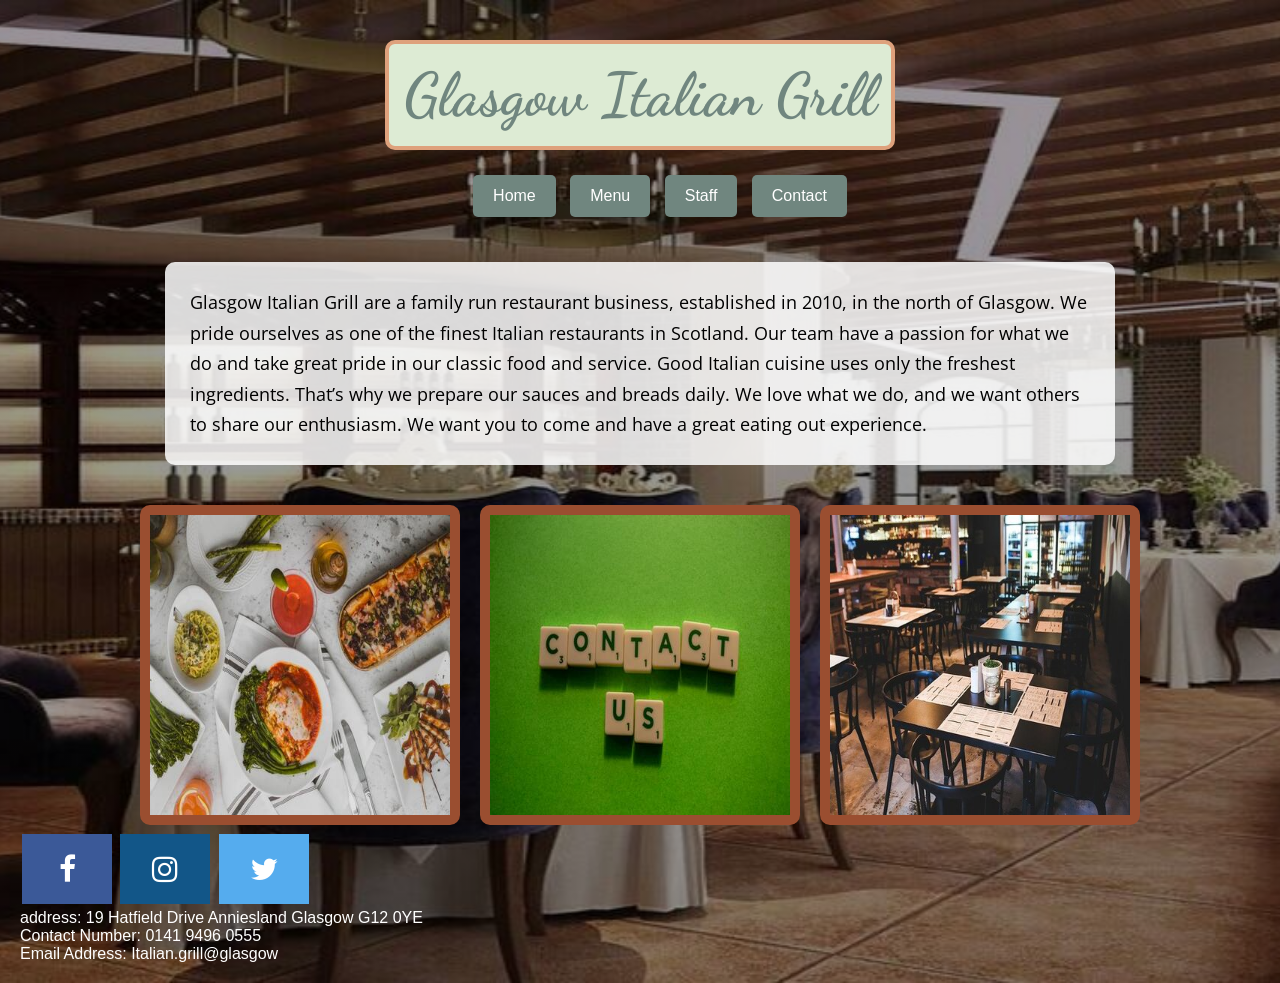
<file: index.html>
<!DOCTYPE html>
<html lang="en">

<head>
  <meta charset="UTF-8">
  <meta name="viewport" content="width=device-width, initial-scale=1.0">

  <title>Glasgow Italian Grill</title>

  <link href="https://fonts.googleapis.com/css?family=Dancing+Script"
   rel="stylesheet">
    <link href='https://fonts.googleapis.com/css?family=Open Sans' rel='stylesheet'>
<link href="favicon.ico" rel="icon" type="image/x-icon">     
<meta name="viewport" content="width=device-width, initial-scale=1">
<link rel="stylesheet" href="https://cdnjs.cloudflare.com/ajax/libs/font-awesome/4.7.0/css/font-awesome.min.css">
  <style>

   

    body {
      margin: 0;
      padding: 20px;
      font-family: Arial, sans-serif;

      background:
        linear-gradient(rgba(0,0,0,0.4),
        rgba(0,0,0,0.4)),
        url("restaurant.jpg");

      background-size: cover;
      background-position: center;
      background-repeat: no-repeat;

      min-height: 100vh;
    }


    h1 {
      font-family: 'Dancing Script', cursive;
      font-size: 60px;

      color: #70867f;

      border: 4px solid #dea17c;

      background-color: #ddebd4;

      padding: 15px;

      width: fit-content;

      margin: 20px auto;

      text-align: center;

      border-radius: 10px;
    }

    

    nav {
      text-align: center;
      margin-bottom: 40px;
    }

    nav a {
      text-decoration: none;

      color: white;

      background-color: #70867f;

      padding: 12px 20px;

      margin: 5px;

      display: inline-block;

      border-radius: 5px;

      transition: 0.3s;
    }

    nav a:hover {
      background-color: #5c6f69;
    }



    footer{
      color: white;
    }

    p {
      background: rgba(255,255,255,0.85);

      color: black;

      padding: 25px;

      max-width: 900px;

      margin: 0 auto 40px auto;

      line-height: 1.7;

      border-radius: 10px;

      font-size: 18px;
    }



    .image-row {
      display: flex;

      justify-content: center;

      gap: 20px;

      flex-wrap: wrap;
    }



    .image-row img {

      width: 300px;

      max-width: 100%;

      height: auto;

      border: 10px solid #9a4e30;

      border-radius: 10px;

      transition: transform 0.3s;
    }

    .image-row img:hover {
      transform: scale(1.03);
    }

    

    @media (max-width: 768px) {

      body {
        padding: 10px;
      }

      h1 {
        font-size: 40px;
        padding: 10px;
      }

      nav a {
        display: block;
        width: 80%;
        margin: 10px auto;
      }

      p {
        font-size: 16px;
        padding: 15px;
      }

      .image-row {
        flex-direction: column;
        align-items: center;
      }

      .image-row img {
        width: 90%;
      }
    }


    p{
      font-family: 'open sans'
    }

.fa {
  padding: 20px;
  font-size: 30px;
  width: 50px;
  text-align: center;
  text-decoration: none;
  margin: 5px 2px;
}


.fa:hover {
    opacity: 0.7;
}

   .fa-facebook {
  background: #3B5998;
  color: white;
}
 .fa-twitter {
  background: #55ACEE;
  color: white;
}

.fa-instagram {
  background: #125688;
  color: white;
}


nav a:hover {
  background-color: #ffffff;
  color: #dea17c;
}





</style>

</head>

<body>

  <h1>Glasgow Italian Grill</h1>

  <nav>
    <ul>
    <a href="index.html">Home</a>
    <a href="Menu.html">Menu</a>
    <a href="Staff.html">Staff</a>
    <a href="Contact.html">Contact</a>
  </nav>
    </ul>
    
  <main>

    <p>
      Glasgow Italian Grill are a family run restaurant business,
      established in 2010, in the north of Glasgow.

      We pride ourselves as one of the finest Italian restaurants
      in Scotland.

      Our team have a passion for what we do and take great pride
      in our classic food and service.

      Good Italian cuisine uses only the freshest ingredients.
      That’s why we prepare our sauces and breads daily.

      We love what we do, and we want others to share our enthusiasm.
      We want you to come and have a great eating out experience.
    </p>

    <div class="image-row">

      <a href="Menu.html">
        <img src="pablo-merchan-montes-GFW3dJRiMsQ-unsplash.jpg"
             alt="Italian Food">
      </a>

      <a href="Contact.html">
        <img src="miles-burke-idhx-MOCDSk-unsplash.jpg"
             alt="Restaurant Interior">
      </a>

      <a href="Staff.html">
        <img src="table-791167_640.jpg"
             alt="Dining Table">
      </a>

    </div>
<a href="index.html" class="fa fa-facebook"></a>
<a href="index.html" class="fa fa-instagram"></a>
<a href="index.html" class="fa fa-twitter"></a>
  </main>
  <footer>     

    address:
  19 Hatfield Drive
  Anniesland
  Glasgow G12 0YE
   <footer>
     Contact Number:
  0141 9496 0555
   </footer>
  <footer>
  
      Email Address:
  Italian.grill@glasgow
  </footer>
  

</body>

</html>
</file>
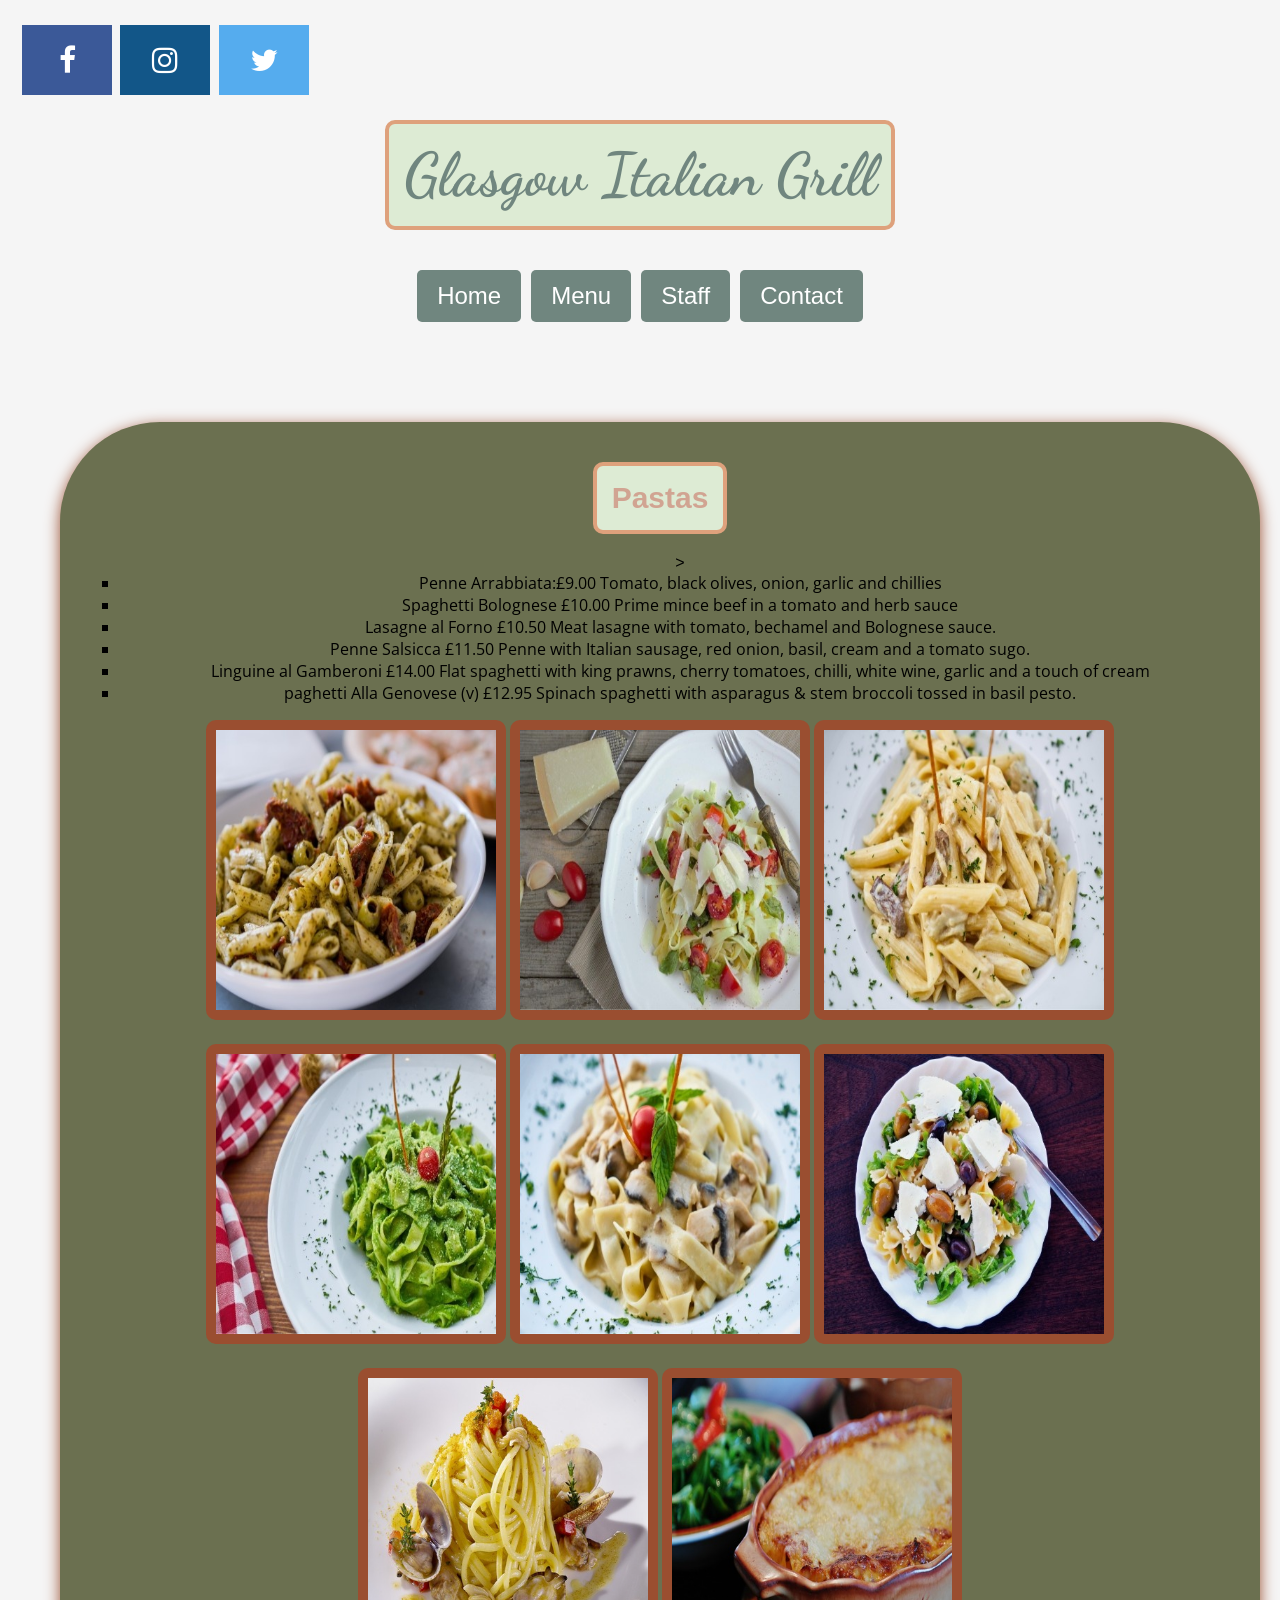
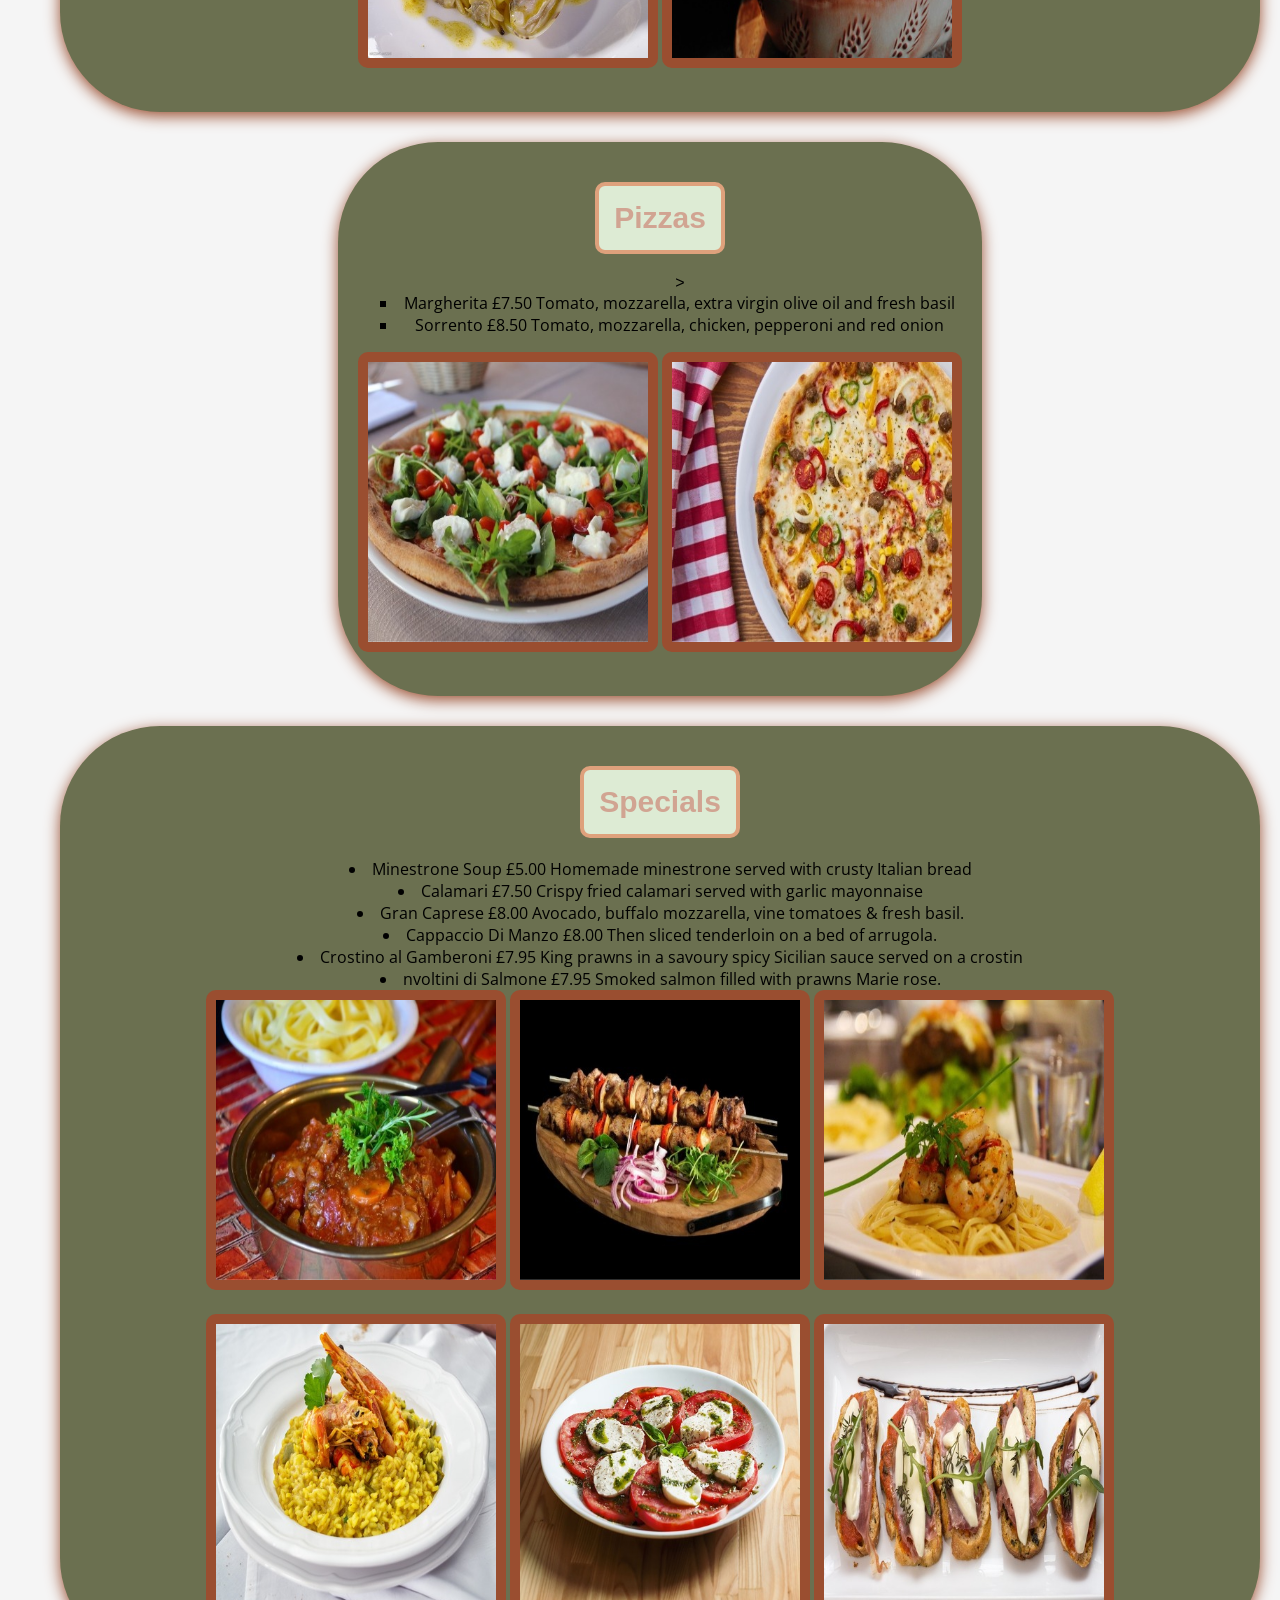
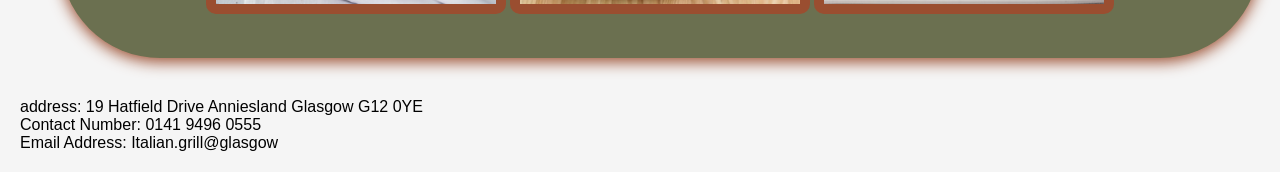
<file: Menu.html>
<!DOCTYPE html>
<html lang="en">

<head>

  <meta charset="UTF-8">

  <meta name="viewport"
        content="width=device-width, initial-scale=1.0">

  <title>Menu</title>

  <link rel="stylesheet" href="style.css">

  <link href="https://fonts.googleapis.com/css?family=Dancing+Script"
    rel="stylesheet">
  <link href='https://fonts.googleapis.com/css?family=Open Sans' rel='stylesheet'>
  <link href="favicon.ico" rel="icon" type="image/x-icon">
  <link rel="stylesheet" href="https://cdnjs.cloudflare.com/ajax/libs/font-awesome/4.7.0/css/font-awesome.min.css">     
<a href="index.html" class="fa fa-facebook"></a>
<a href="index.html" class="fa fa-instagram"></a>
<a href="index.html" class="fa fa-twitter"></a>
</head>

<body>

  <h1>Glasgow Italian Grill</h1>

  <nav>
    <a href="index.html">Home</a>
    <a href="Menu.html">Menu</a>
    <a href="Staff.html">Staff</a>
    <a href="Contact.html">Contact</a>
  </nav>



  <style>

    li{
      font-family: 'open sans'
    }

.fa {
  padding: 20px;
  font-size: 30px;
  width: 50px;
  text-align: center;
  text-decoration: none;
  margin: 5px 2px;
}


.fa:hover {
    opacity: 0.7;
}

   .fa-facebook {
  background: #3B5998;
  color: white;
}
 .fa-twitter {
  background: #55ACEE;
  color: white;
}

.fa-instagram {
  background: #125688;
  color: white;
}




  </style>

  <main>

    <div class="menu-wrapper">


      <div class="menu-container">

        <h2>Pastas</h2>
        <ul style="list-style-type:square">>  

      <li>
            Penne Arrabbiata:£9.00
Tomato, black olives, onion, garlic and chillies
          </li>
          <li>Spaghetti Bolognese £10.00
Prime mince beef in a tomato and herb sauce</li>

<li>Lasagne al Forno £10.50
Meat lasagne with tomato, bechamel and Bolognese sauce.</li>

<li>Penne Salsicca £11.50
Penne with Italian sausage, red onion, basil, cream and a tomato sugo.</li>

<li>Linguine al Gamberoni £14.00
Flat spaghetti with king prawns, cherry tomatoes, chilli, white wine, garlic
and a touch of cream</li>

<li>paghetti Alla Genovese (v) £12.95
Spinach spaghetti with asparagus & stem broccoli tossed in basil pesto.</li>    
        </ul>
       

        <img src="pasta-1264056_1280.jpg" class="menu-image">
 
        <img src="pasta-1819782_1280.jpg" class="menu-image">
        

        <img src="pasta-2776645_1280.jpg" class="menu-image">
 

        <img src="pasta-2819852_1280.jpg" class="menu-image">
 

        <img src="pasta-2973006_1280.jpg" class="menu-image">

        <img src="pasta-salad-1967501_1280.jpg" class="menu-image">

        <img src="food-2757966_1280.jpg" class="menu-image">
  

        <img src="lasagna-751504_1280.jpg" class="menu-image">
 

      </div>

      

      <div class="menu-container">

        <h2>Pizzas</h2>
        <ul style="list-style-type:square">>
                <li>Margherita £7.50
Tomato, mozzarella, extra virgin olive oil and fresh basil
</li>
<li>Sorrento £8.50
Tomato, mozzarella, chicken, pepperoni and red onion</li>
        </ul>
  

        <img src="pizza-2341377_1280.jpg" class="menu-image">

        <img src="pizza-2973200_1280.jpg" class="menu-image">

      </div>

     

      <div class="menu-container">

        <h2>Specials</h2>
        <ul style="list-style-type:square"></ul>
  <li>Minestrone Soup £5.00
Homemade minestrone served with crusty Italian bread</li>
<li>Calamari £7.50
Crispy fried calamari served with garlic mayonnaise</li>
<li>Gran Caprese £8.00
Avocado, buffalo mozzarella, vine tomatoes & fresh basil.</li>
<li>Cappaccio Di Manzo £8.00
Then sliced tenderloin on a bed of arrugola.</li>
<li>Crostino al Gamberoni £7.95
King prawns in a savoury spicy Sicilian sauce served on a crostin</li>
<li>nvoltini di Salmone £7.95
Smoked salmon filled with prawns Marie rose.</li>
        </ul>
  

        <img src="osso-buco-2535546_1280.jpg" class="menu-image">

        <img src="skewer-3370443_1280.jpg" class="menu-image">

        <img src="prawn-441623_1280.jpg" class="menu-image">

        <img src="food-1485024_1280.jpg" class="menu-image">

        <img src="food-3330889_1280.jpg" class="menu-image">

        <img src="bruschetta-2131893_1280.jpg" class="menu-image">

      </div>

    </div>

  </main>
  <footer>     

    address:
  19 Hatfield Drive
  Anniesland
  Glasgow G12 0YE
   <footer>
     Contact Number:
  0141 9496 0555
   </footer>
  <footer>
  
      Email Address:
  Italian.grill@glasgow
  </footer>
  

</body>

</html>
</file>
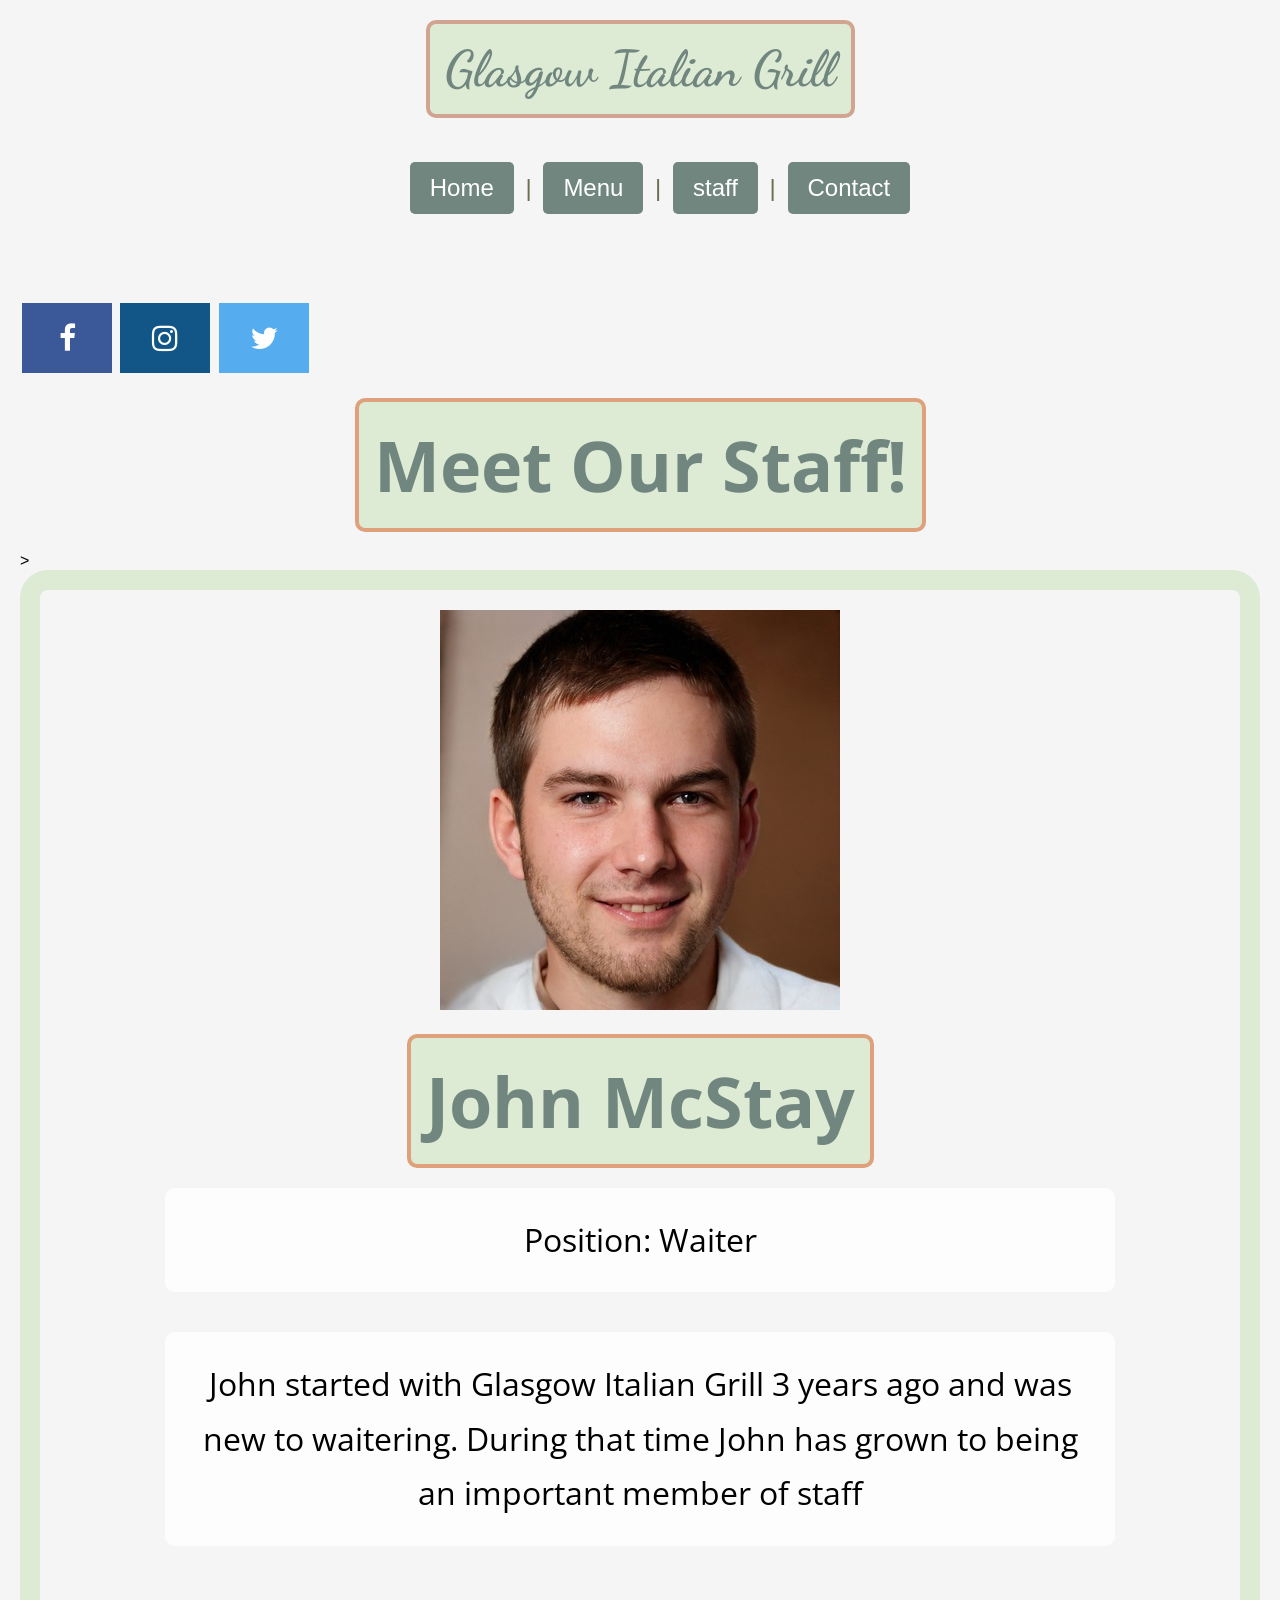
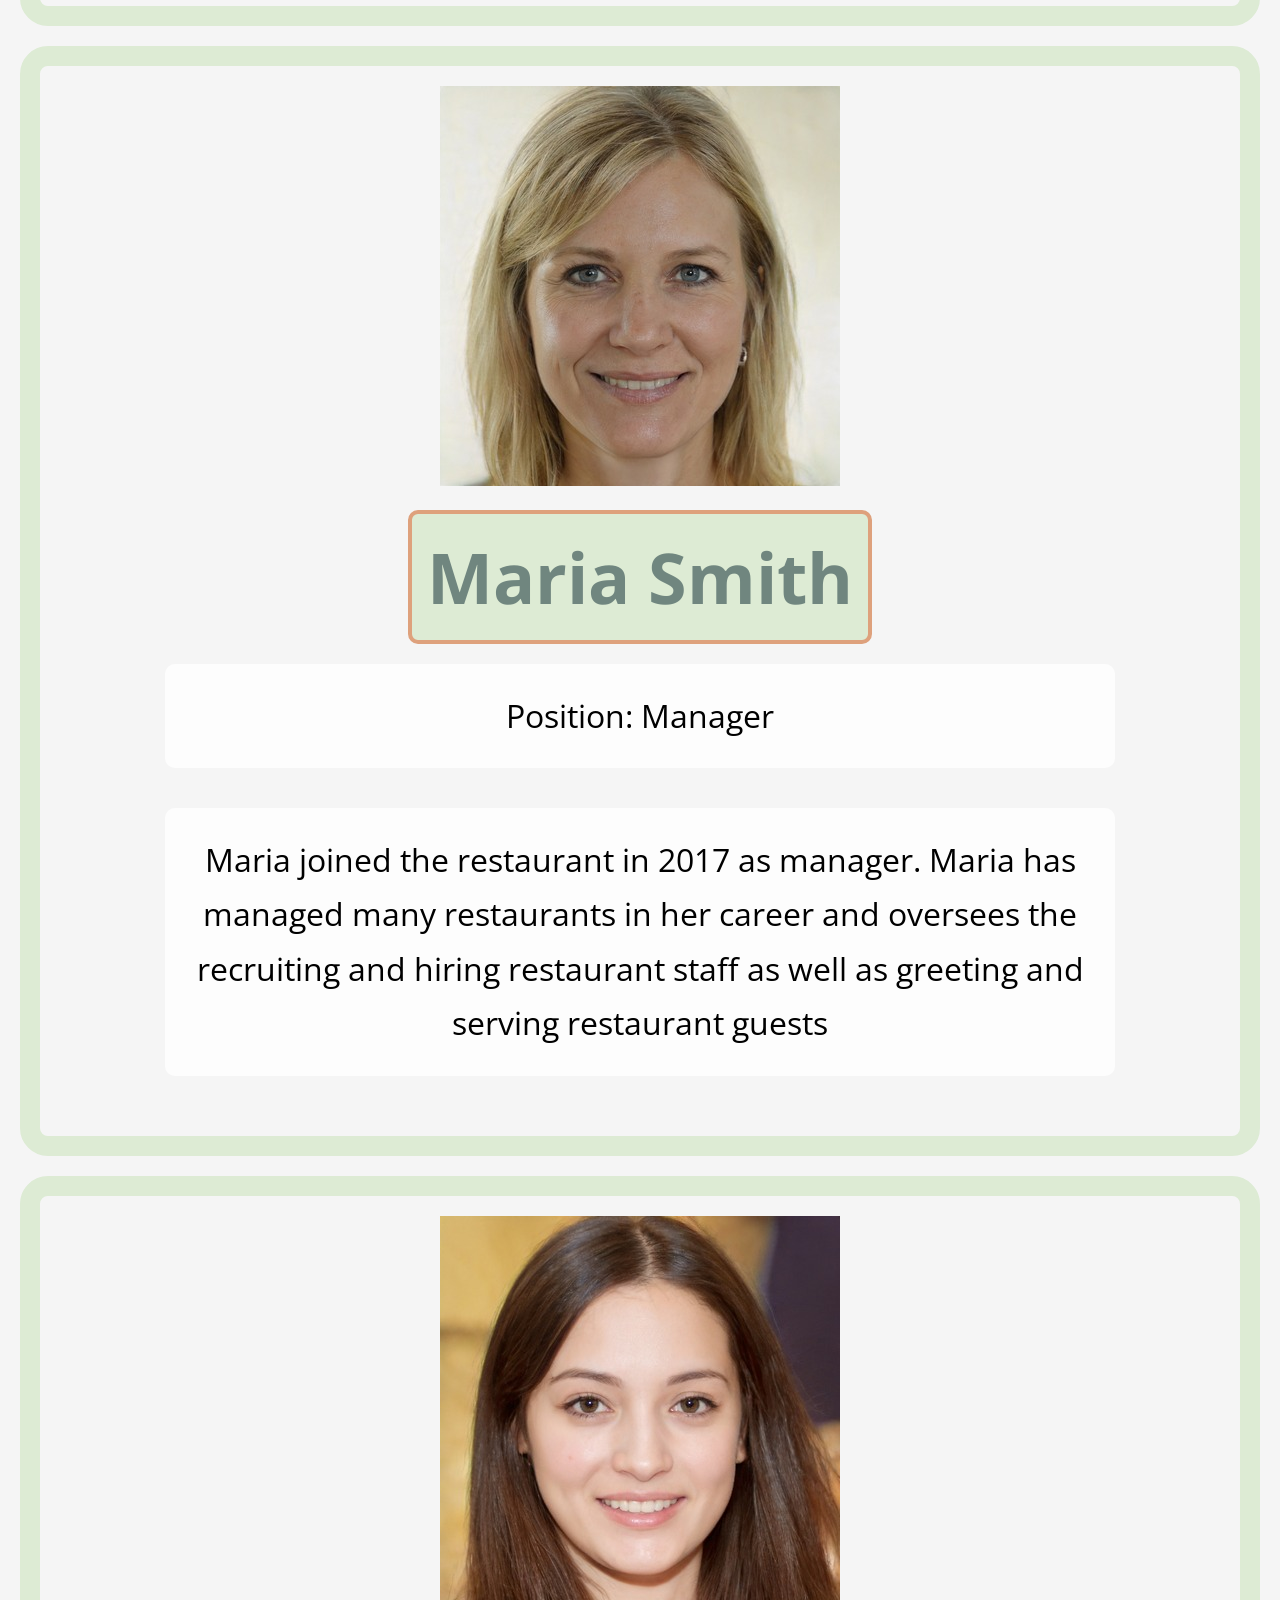
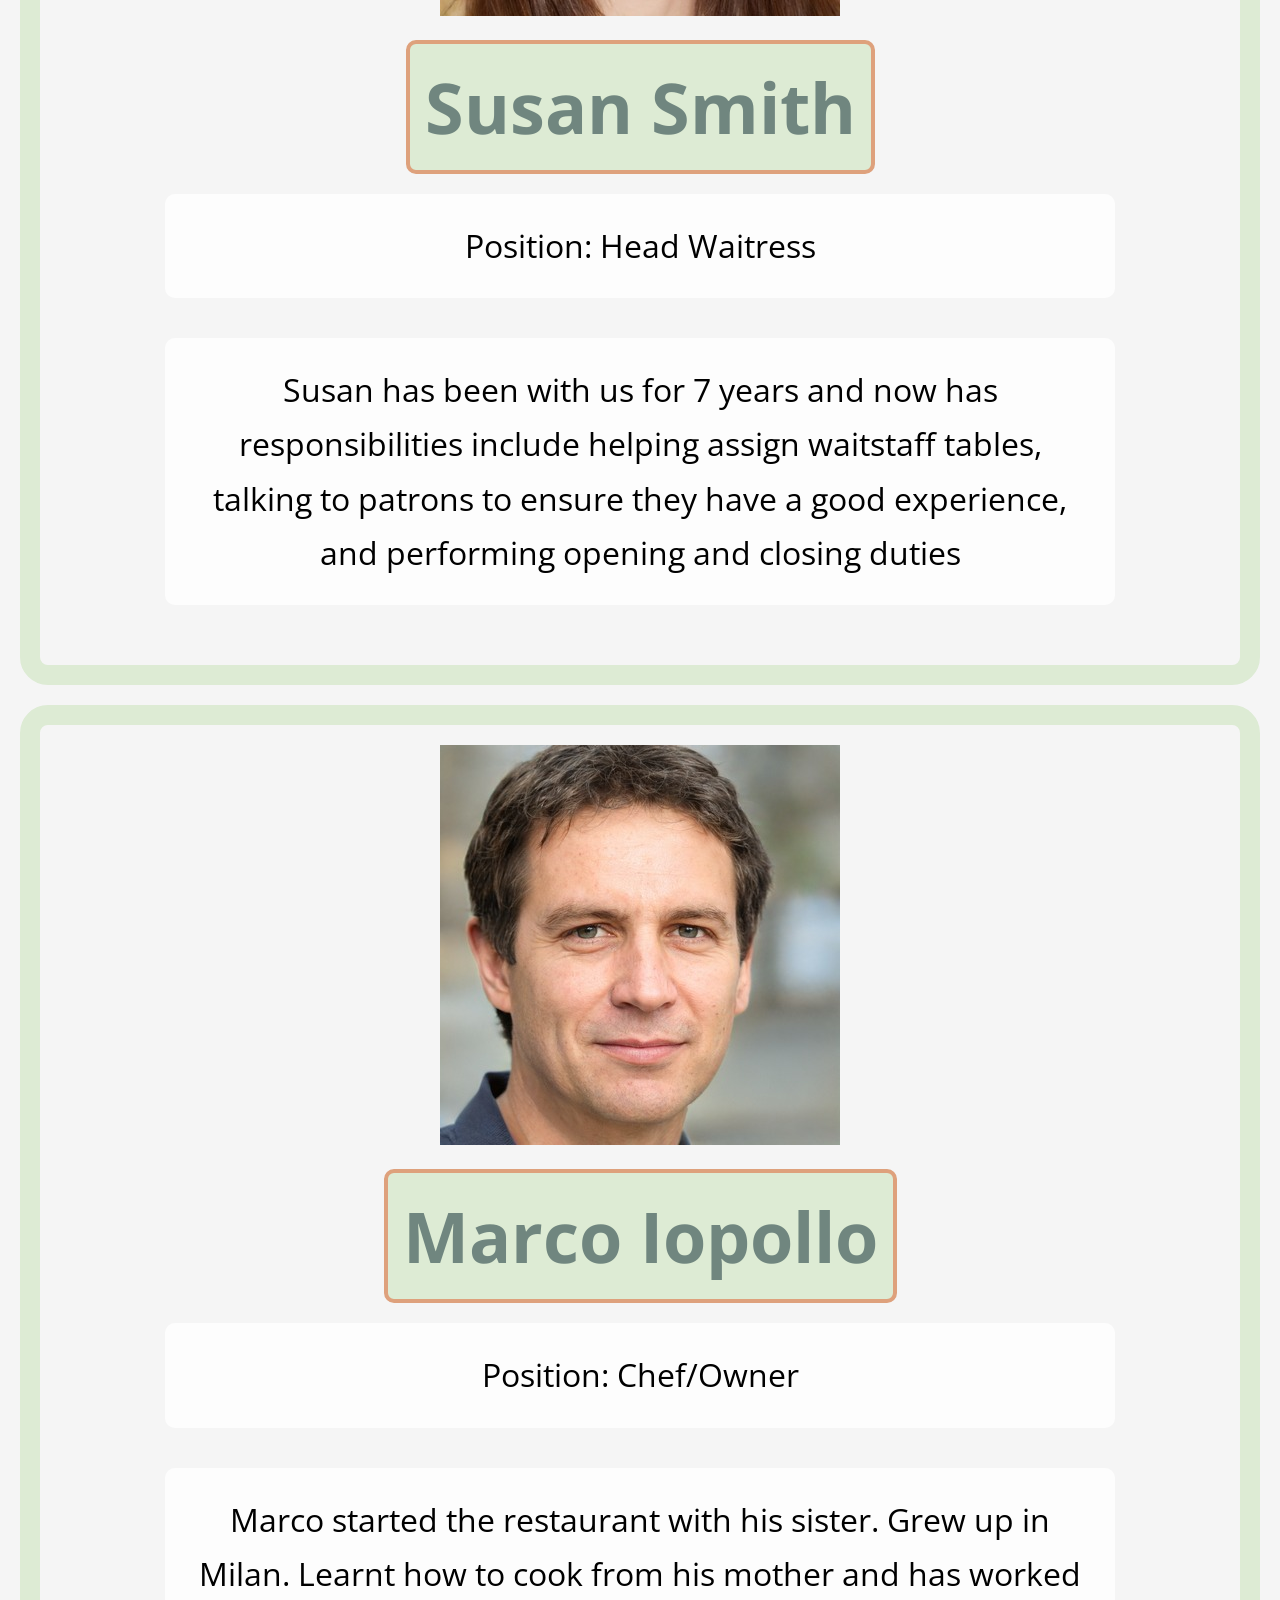
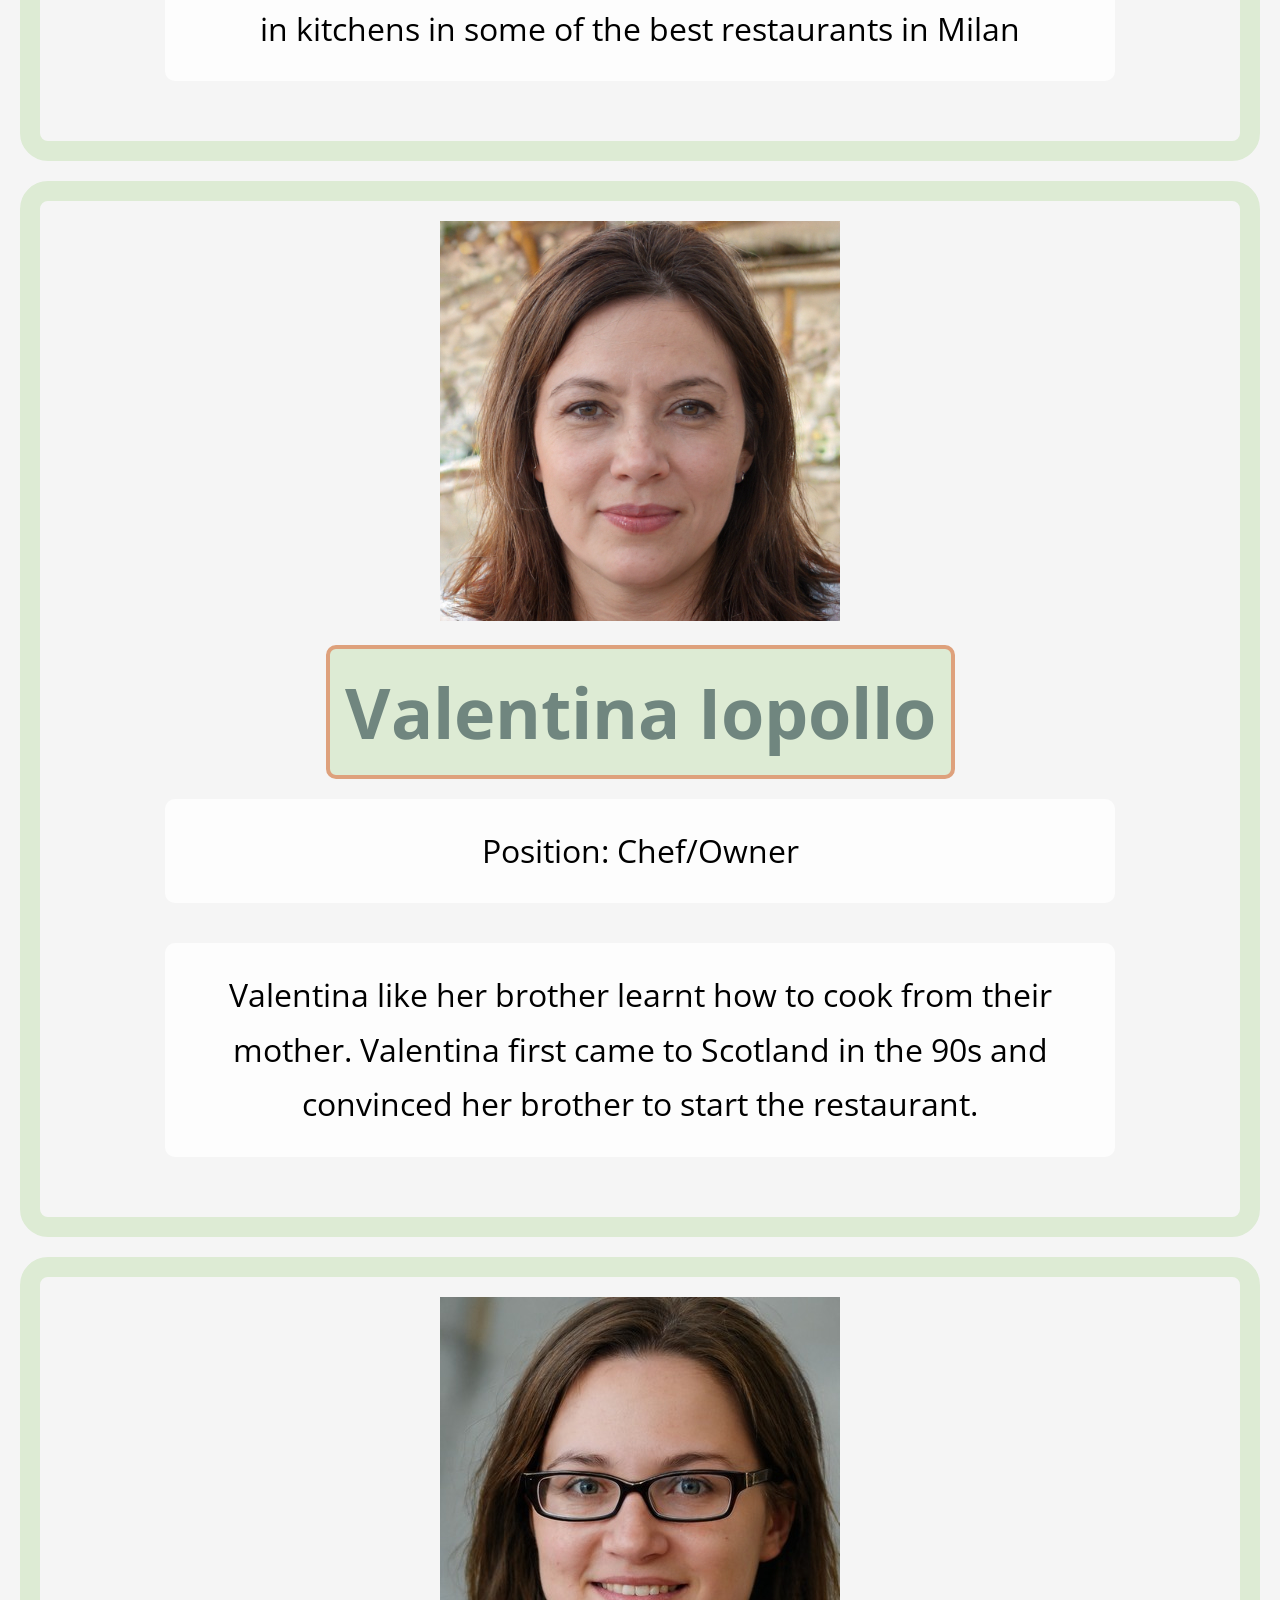
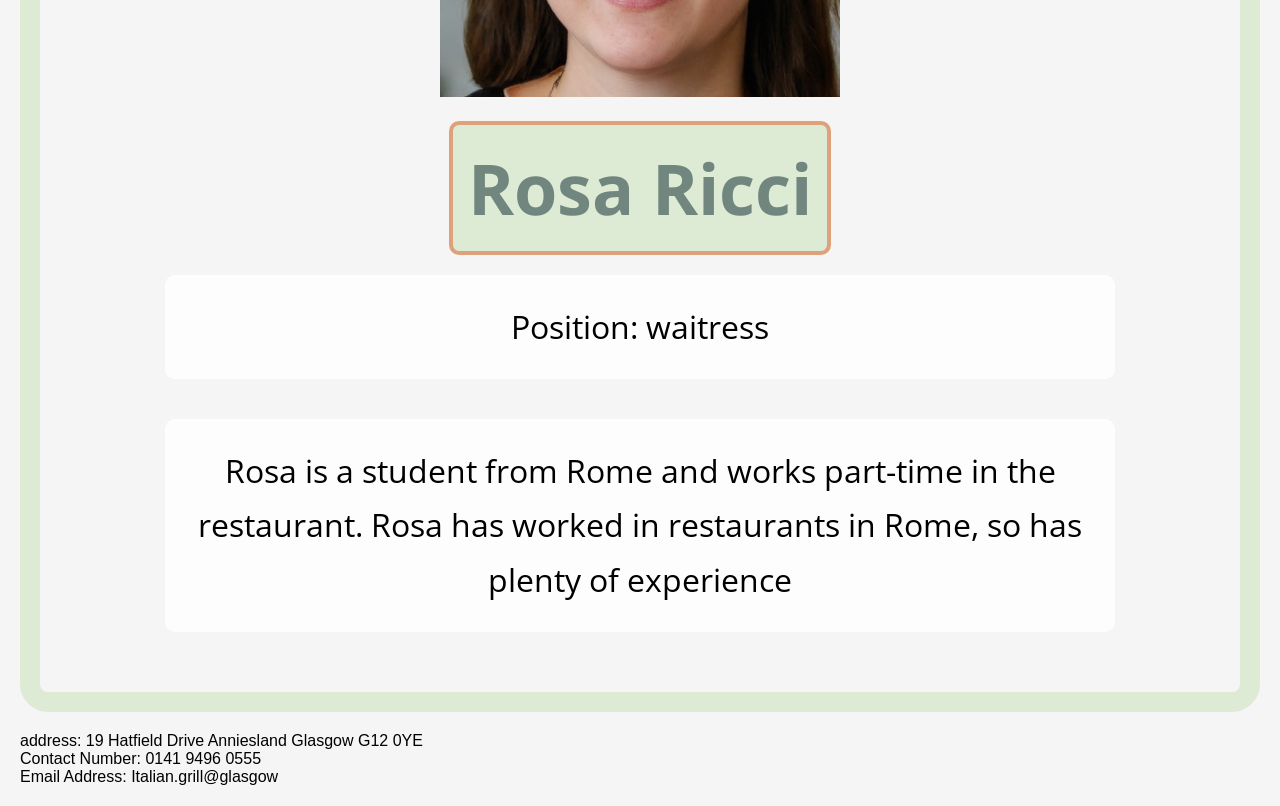
<file: Staff.html>
<!DOCTYPE html>
<html>

<head>
    <title>staff</title>
    <link rel="stylesheet" href="style.css">
    <link href='https://fonts.googleapis.com/css?family=Dancing Script' rel='stylesheet'>
    <link href='https://fonts.googleapis.com/css?family=Open Sans' rel='stylesheet'>
    <link href="favicon.ico" rel="icon" type="image/x-icon"> 
    <link rel="stylesheet" href="https://cdnjs.cloudflare.com/ajax/libs/font-awesome/4.7.0/css/font-awesome.min.css">    

    <meta charset="UTF-8">

  <meta name="viewport" content="width=device-width, initial-scale=1.0">

</head>
 <h1>Glasgow Italian Grill</h1>
<nav>
    <ul>
<a href="index.html">Home</a> |
 <a href="Menu.html">Menu</a> |
 <a href="Staff.html"> staff</a> |
<a href="Contact.html">Contact</a>

</ul>
    
</nav>


<a href="index.html" class="fa fa-facebook"></a>
<a href="index.html" class="fa fa-instagram"></a>
<a href="index.html" class="fa fa-twitter"></a>


 <style>
h1{
      font-family: 'Dancing Script';font-size: 50px;
      color: #70867f;
         border: 4px solid #d1a492;
    padding: 15px;

    width: fit-content;   
    margin: 0 auto;       
    text-align: center;   
  }
  h2{
    font-size: 70px;
 font-family: 'open sans'
  }
  p{
    font-family: 'open sans'
  }

 </style>

<h2>Meet Our Staff!</h2>>

<div class="staff-container">

    <div class="staff-container">

        <div class="staff-profile">
            <img src="John-McStay.jpg">
            <h2>John McStay</h2>
            <p>Position: Waiter</p>
            <p>John started with Glasgow Italian Grill 3 years ago and was new to waitering. During that time John
                has grown to being an important member of staff</p>
        </div>
    
        <div class="staff-profile">
            <img src="Maria_Rossi.jpg">
            <h2>Maria Smith</h2>
            <p>Position: Manager</p>
            <p>Maria joined the restaurant in 2017 as manager. Maria has managed many restaurants in her career
                and oversees the recruiting and hiring restaurant staff as well as greeting and serving restaurant
                guests</p>
        </div>
    
        <div class="staff-profile">
            <img src="Susan_Smith.jpg">
            <h2>Susan Smith</h2>
            <p>Position: Head Waitress</p>
            <p>Susan has been with us for 7 years and now has responsibilities include helping assign waitstaff
                tables, talking to patrons to ensure they have a good experience, and performing opening and
                closing duties</p>
        </div>
    
        <div class="staff-profile">
            <img src="Marco_Iopollo.jpg">
            <h2>Marco Iopollo</h2>
            <p>Position: Chef/Owner</p>
            <p>Marco started the restaurant with his sister. Grew up in Milan. Learnt how to cook from his mother
                and has worked in kitchens in some of the best restaurants in Milan</p>
        </div>

        <div class="staff-profile">
            <img src="Valentina_Iopollo.jpeg">
            <h2>Valentina Iopollo</h2>
            <p>Position: Chef/Owner</p>
            <p>Valentina like her brother learnt how to cook from their mother. Valentina first came to Scotland in
                the 90s and convinced her brother to start the restaurant.</p>
        </div>


        <div class="staff-profile">
            <img src="Rosa_Ricci.jpg">
            <h2>Rosa Ricci</h2>
            <p>Position: waitress</p>
            <p>Rosa is a student from Rome and works part-time in the restaurant. Rosa has worked in restaurants
in Rome, so has plenty of experience</p>
        </div>
    
    </div>


    
    <style>

a:hover
{
    border: 70867f;
    color: #d1a492;
    background-color: #ffffff;
}




.fa {
  padding: 20px;
  font-size: 30px;
  width: 50px;
  text-align: center;
  text-decoration: none;
  margin: 5px 2px;
}


.fa:hover {
    opacity: 0.7;
}

   .fa-facebook {
  background: #3B5998;
  color: white;
}
 .fa-twitter {
  background: #55ACEE;
  color: white;
}

.fa-instagram {
  background: #125688;
  color: white;
}
    </style>
    
    <footer>     

      address:
    19 Hatfield Drive
    Anniesland
    Glasgow G12 0YE
     <footer>
       Contact Number:
    0141 9496 0555
     </footer>
    <footer>
    
        Email Address:
    Italian.grill@glasgow
    </footer>
</file>
<file: style.css>
body {
  margin: 0;
  padding: 20px;
  font-family: Arial, sans-serif;

  min-height: 100vh;

  background-color: #f5f5f5;
}
 

h1 {
  font-family: 'Dancing Script', cursive;

  font-size: 60px;

  color: #70867f;

  border: 4px solid #dea17c;

  background-color: #ddebd4;

  padding: 15px;

  width: fit-content;

  margin: 20px auto;

  text-align: center;

  border-radius: 10px;
}

h2{
  font-size: 60px;

  color: #70867f;

  border: 4px solid #dea17c;

  background-color: #ddebd4;

  padding: 15px;

  width: fit-content;

  margin: 20px auto;

  text-align: center;

  border-radius: 10px;

}


nav {
  text-align: center;

  margin-bottom: 40px;
}

nav a {
  text-decoration: none;

  color: #ffffff;

  background-color: #70867f;

  padding: 12px 20px;

  margin: 5px;

  display: inline-block;

  border-radius: 5px;

  transition: 0.3s;
}

nav a:hover {
  background-color: #ffffff;
}




p {
  background: rgba(255,255,255,0.85);

  color: black;

  padding: 25px;

  max-width: 900px;

  margin: 0 auto 40px auto;

  line-height: 1.7;

  border-radius: 10px;

  font-size: 18px;
}




.image-row {
  display: flex;

  justify-content: center;

  gap: 20px;

  flex-wrap: wrap;
}




.image-row img {

  width: 300px;

  max-width: 100%;

  height: auto;

  border: 10px solid #70867f;

  border-radius: 10px;

  transition: transform 0.3s;
}

.image-row img:hover {
  transform: scale(1.03);
}




@media (max-width: 768px) {

  body {
    padding: 10px;
  }

  h1 {
    font-size: 40px;
    padding: 10px;
  }

  nav a {
    display: block;

    width: 80%;

    margin: 10px auto;
  }

  p {
    font-size: 16px;

    padding: 15px;
  }

  .image-row {
    flex-direction: column;

    align-items: center;
  }

  .image-row img {
    width: 90%;
  }
}

p{
    font-size: xx-large;
    font-family: system-ui,  'Open Sans',
     
}
.image-row{
    display: flex;
    gap: 20px;
    justify-content: center;

    
}
.image-row{
    text-align: center;
}
.image-row img {
     width: 200px;
     height: auto;
}

nav
{  
    font-size:x-large;
    border-radius: 5px;
    padding: 15px;
    display: flex;
    align-items:center;
    justify-content: center;
    color: #6b7050;
}

  
a:hover
{
    border: 70867f;
    color: #d1a492;
    background-color: rgb(102, 255, 1);
}


main {
    width: 100%;
    width: 100vw;
}

body {
    margin: 0;
}




.menu-wrapper {

  display: flex;

  justify-content: center;

  gap: 30px;

  padding: 40px;

  flex-wrap: wrap;
}



.menu-container {

  background-color: #6b7050;

  padding: 20px;

  border-radius: 100px;

  box-shadow: 0 4px 15px #9a4e30;

  text-align: center;
}



.menu-container h2 {

  color: #d1a492;

  margin-bottom: 20px;

  font-size: 30px;
}



.menu-image {

  width: 280px;

  max-width: 100%;

  border-radius: 10px;

  margin-bottom: 20px;

  border: 10px solid #9a4e30;

  transition: transform 0.3s;
}

.menu-image:hover {

  transform: scale(1.03);
}



@media (max-width: 768px) {

  .menu-wrapper {

    flex-direction: column;

    align-items: center;

    padding: 20px;
  }

  .menu-container {

    width: 90%;
  }

  .menu-image {

    width: 100%;
  }
}




  .staff-container{
    display: flex;
    gap: 20px;
    flex-wrap: wrap;
    width: 100%;
}

.staff-profile{
    width: 90%;
}


.staff-profile{
    width: 100%;
    text-align: center;
    padding: 20px;
    border: 20px solid #ddebd4;
    border-radius: 28px;
}




.container {

  max-width: 700px;

  margin: 40px auto;

  background: #dea17c;

  padding: 30px;

  border-radius: 10px;
}
@media (max-width: 768px) {

  .page-title {
    font-size: 30px;
  }

  .staff-container {
    grid-template-columns: 1fr;
  }
}


label {

  display: block;

  margin-top: 15px;

  margin-bottom: 8px;

  font-weight: bold;

  color: #70867f;
}


input[type=text],
input[type=email],
select,
textarea {

  width: 100%;

  padding: 12px;

  border: 2px solid #9a4e30;

  border-radius: 5px;

  box-sizing: border-box;

  font-size: 16px;
}


textarea {

  min-height: 180px;

  resize: vertical;
}


input[type=submit] {

  background-color: #dea17c;

  color: white;

  padding: 14px 20px;

  border: none;

  border-radius: 5px;

  cursor: pointer;

  margin-top: 20px;

  width: 100%;

  font-size: 16px;

  transition: 0.3s;
}

input[type=submit]:hover {

  background-color: #9a4e30;
}



@media (max-width: 768px) {

  .container {

    width: 90%;

    padding: 20px;
  }

  input,
  select,
  textarea {

    font-size: 16px;
  }
}
</file>
